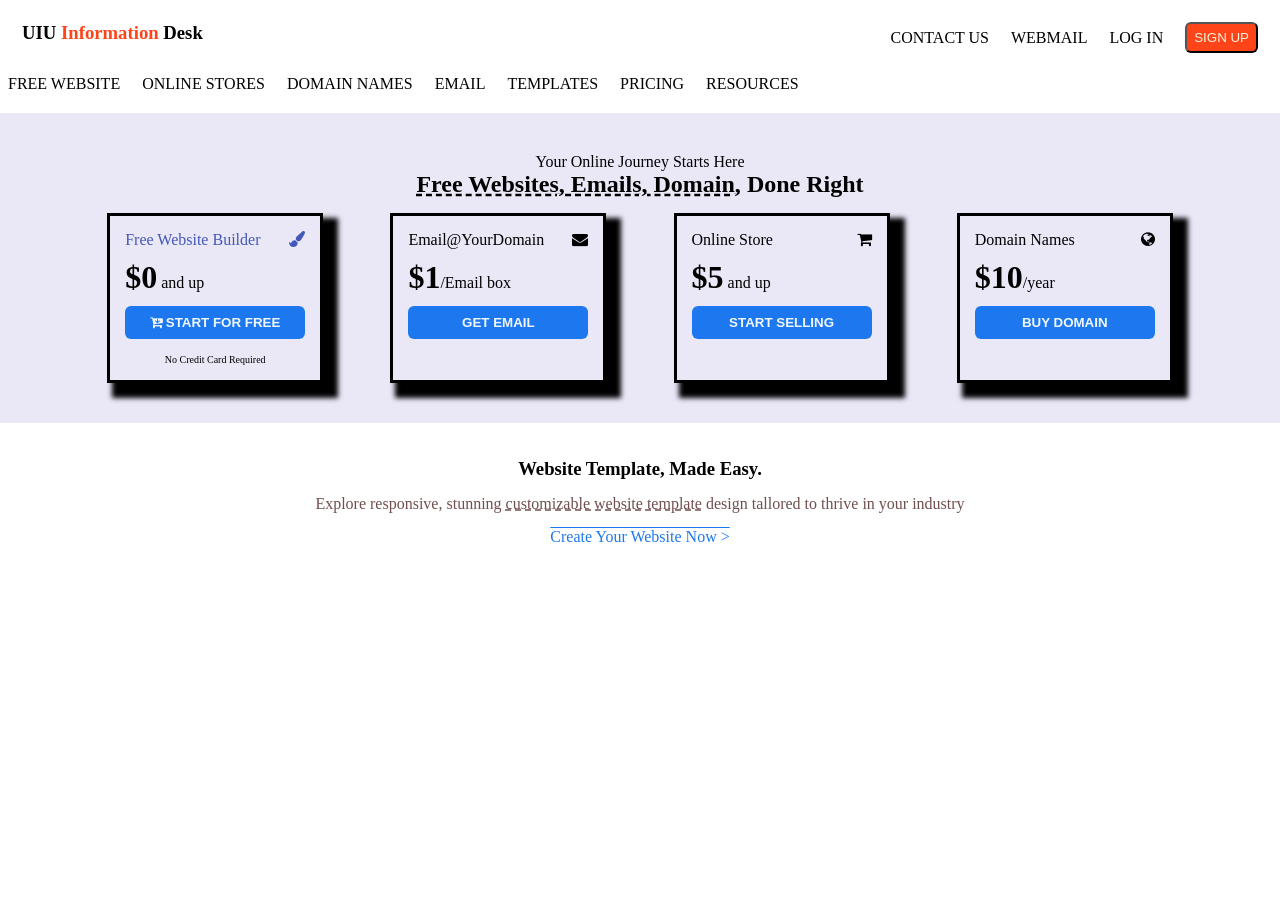
<file: spring25_mid.html/index.html>
<!doctype html>
<html lang="en">
<head>
  <meta charset="UTF-8" />
  <meta name="viewport" content="width=device-width, initial-scale=1.0" />
  <title>Document</title>

  <link rel="stylesheet" href="style.css" />
  <link rel="stylesheet"
    href="https://cdnjs.cloudflare.com/ajax/libs/font-awesome/4.7.0/css/font-awesome.min.css"/>
</head>

<body>

  <div id="nav">
    <h3>UIU <span id="info">Information</span> Desk</h3>
    <div class="nav-right">
      <a href="">CONTACT US</a>
      <a href="">WEBMAIL</a>
      <a href="">LOG IN</a>
      <button id="sign-up">SIGN UP</button>
    </div>
  </div>

  <div class="nav-right" id="header-bottom">
    <a href="">FREE WEBSITE</a>
    <a href="">ONLINE STORES</a>
    <a href="">DOMAIN NAMES</a>
    <a href="">EMAIL</a>
    <a href="">TEMPLATES</a>
    <a href="">PRICING</a>
    <a href="">RESOURCES</a>
  </div>

  <div id="parent">
    
    <div id="title">
      <p>Your Online Journey Starts Here</p>
      <h2 ><span class="test-dash">Free Websites, Emails, Domain,</span> Done Right</h2>
    </div>

    <!-- CARD CONTAINER -->
    <div class="card-info">

      <!-- CARD 1 -->
      <div class="card-1">
        <div class="card-title" style="color:#4358b8">
          <p>Free Website Builder</p>
          <i class="fa fa-paint-brush"></i>
        </div>
        <p><span class="dollar">$0</span> and up</p>
        <button class="card-button">
          <i class="fa fa-cart-arrow-down"></i> START FOR FREE
        </button>
        <p class="card-footer">No Credit Card Required</p>
      </div>

      <!-- CARD 2 -->
      <div class="card-1">
        <div class="card-title">
          <p>Email@YourDomain</p>
          <i class="fa fa-envelope"></i>
        </div>
        <p><span class="dollar">$1</span>/Email box</p>
        <button class="card-button">GET EMAIL</button>
      </div>

      <!-- CARD 3 -->
      <div class="card-1">
        <div class="card-title">
          <p>Online Store</p>
          <i class="fa fa-shopping-cart"></i>
        </div>
        <p><span class="dollar">$5</span> and up</p>
        <button class="card-button">START SELLING</button>
      </div>

      <!-- CARD 4 -->
      <div class="card-1">
        <div class="card-title">
          <p>Domain Names</p>
          <i class="fa fa-globe"></i>
        </div>
        <p><span class="dollar">$10</span>/year</p>
        <button class="card-button">BUY DOMAIN</button>
      </div>

    </div>

  </div>
  <div class="footer-section">
    <h3>Website Template, Made Easy.</h3>
    <p style="color: rgb(114, 79, 79);">Explore responsive, stunning <span class="test-dash">customizable website template</span> design tallored to thrive in your industry</p>
    <a class="web-create" href="">Create Your Website Now > </a>
  </div>

</body>
</html>
</file>
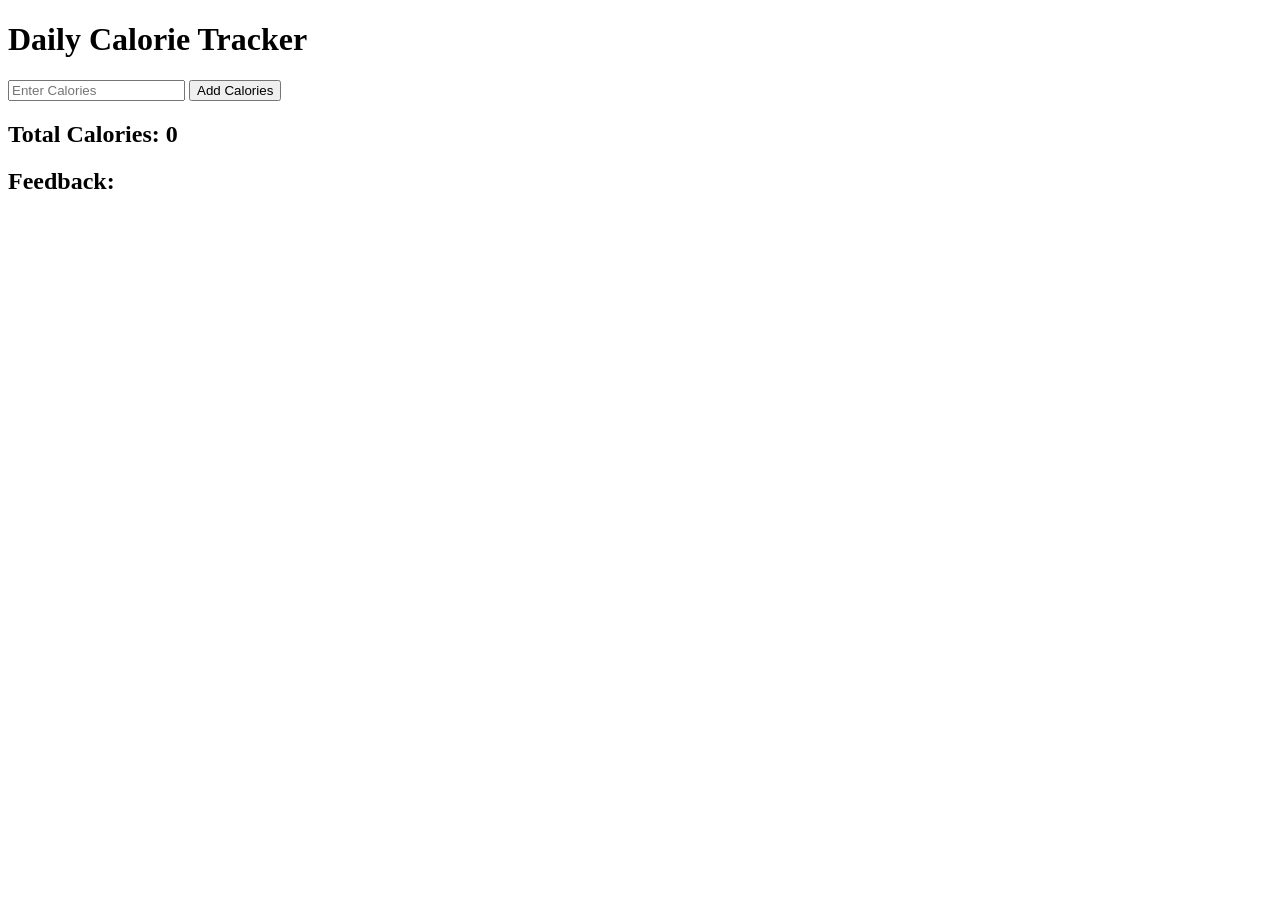
<file: summer_25.html>
<!DOCTYPE html>
<html lang="en">
<head>
    <meta charset="UTF-8">
    <title>Daily Calorie Tracker</title>
</head>
<body>

    <h1>Daily Calorie Tracker</h1>

    <input type="number" id="calorie" placeholder="Enter Calories">
    <button onclick="addCalories()">Add Calories</button>

    <h2 id="total">Total Calories: 0</h2>
    <h2 id="message">Feedback:</h2>

    <script>

        let dailyGoal = 2000;

        let total = 0;
        let count = 0;
        function addCalories() {

            let input = document.getElementById("calorie");
            let calories = Number(input.value);
            if (calories <= 0) {
                alert("Please enter a valid calorie amount.");
                return;
            }

            total += calories;
            count++;
            document.getElementById("total").innerHTML =
                "Total Calories: " + total;
            let message = "";

            if (count > 10 && total < dailyGoal) {
                message = "Be cautious of frequent snacking!";
            }
            else if (total <= 800) {
                message = "You're off to a healthy start!";
            }
            else if (total <= 1600) {
                message = "Good progress, keep it balanced!";
            }
            else if (total <= 1999) {
                message = "Almost at your limit!";
            }
            else {
                message = "Goal reached! Stay mindful!";
            }
            document.getElementById("message").innerHTML =
                "Feedback: " + message;
            input.value = "";
        }

    </script>

</body>
</html>
</file>
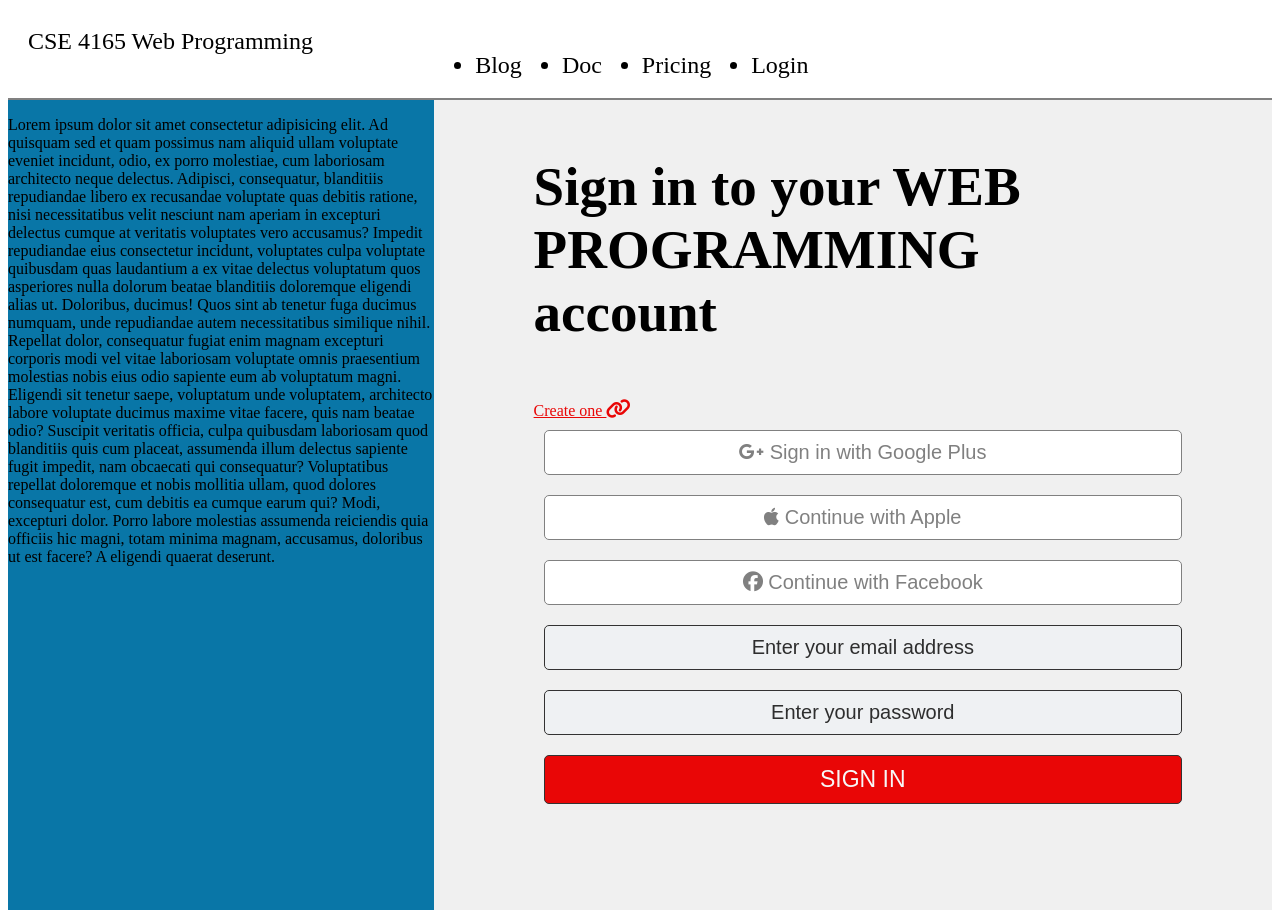
<file: mid_01.html/design.html>
<!DOCTYPE html>
<html>
<head>
  <meta charset="utf-8">
  <title>Design</title>

  <!-- CSS -->
  <link rel="stylesheet" href="design.css">

  <!-- Font Awesome 6 -->
  <link rel="stylesheet" href="https://cdnjs.cloudflare.com/ajax/libs/font-awesome/6.5.0/css/all.min.css">
</head>

<body>

  <!-- Header -->
  <div class="header flex">

    <div class="course-title">
      CSE 4165 Web Programming
    </div>

    <div class="menu-bar">

      <ul class="flex">
        <li class="add-space">Blog</li>
        <li class="add-space">Doc</li>
        <li class="add-space">Pricing</li>
        <li class="add-space">Login</li>
      </ul>

      <button class="trial-button">Start Free Trial</button>

    </div>

  </div>

  <!-- Main Body -->
  <div class="main-body flex">

    <div class="left-main">
      <!-- Left content -->
       <p>Lorem ipsum dolor sit amet consectetur adipisicing elit. Ad quisquam sed et quam possimus nam aliquid ullam voluptate eveniet incidunt, odio, ex porro molestiae, cum laboriosam architecto neque delectus. Adipisci, consequatur, blanditiis repudiandae libero ex recusandae voluptate quas debitis ratione, nisi necessitatibus velit nesciunt nam aperiam in excepturi delectus cumque at veritatis voluptates vero accusamus? Impedit repudiandae eius consectetur incidunt, voluptates culpa voluptate quibusdam quas laudantium a ex vitae delectus voluptatum quos asperiores nulla dolorum beatae blanditiis doloremque eligendi alias ut. Doloribus, ducimus! Quos sint ab tenetur fuga ducimus numquam, unde repudiandae autem necessitatibus similique nihil. Repellat dolor, consequatur fugiat enim magnam excepturi corporis modi vel vitae laboriosam voluptate omnis praesentium molestias nobis eius odio sapiente eum ab voluptatum magni. Eligendi sit tenetur saepe, voluptatum unde voluptatem, architecto labore voluptate ducimus maxime vitae facere, quis nam beatae odio? Suscipit veritatis officia, culpa quibusdam laboriosam quod blanditiis quis cum placeat, assumenda illum delectus sapiente fugit impedit, nam obcaecati qui consequatur? Voluptatibus repellat doloremque et nobis mollitia ullam, quod dolores consequatur est, cum debitis ea cumque earum qui? Modi, excepturi dolor. Porro labore molestias assumenda reiciendis quia officiis hic magni, totam minima magnam, accusamus, doloribus ut est facere? A eligendi quaerat deserunt.</p>
    </div>

    <div class="right-main">
      
      <p class="sign-in-text">
        Sign in to your WEB PROGRAMMING account
      </p>

      <a href="https://www.google.com" target="_blank" class="hyperlink-color">
        Create one
      </a>

      <i class="fa-solid fa-link icon icon"></i>
      <br>
      <button class="google-button"><i class="fa-brands fa-google-plus-g"></i>  Sign in with Google Plus</button>
      <div>
      <button class="google-button"><i class="fa-brands fa-apple"></i>  Continue with Apple</button>
      <button class="google-button"><i class="fa-brands fa-facebook"></i>  Continue with Facebook</button>
     </div>
     <button class="enter-button">Enter your email address</button>
      <button class="enter-button">Enter your password</button>
       <button class="sign-in">SIGN IN</button>
    </div>

  </div>

</body>
</html>
</file>
<file: spring25_mid.html/style.css>
* {
  margin: 0;
  padding: 0;
}
#nav{
  display: flex;
  justify-content: space-between;
  /* border: 2px solid green; */
  margin:10px;
  padding: 12px;
}
#info{
  color: #ff4419;
}
a{
  text-decoration: none;
  color: black
}
#sign-up{
  padding: 6px 7px;
  border-radius: 6px;
  text-align: center;
  background-color: #ff4419;
  color: beige;
}
.nav-right{
  display: flex;
  align-items: center;
  gap: 22px;
}
#header-bottom{
  margin-left: 8px;
  margin-bottom: 20px;
}
#parent{
  background-color: #eae8f7;
  padding: 40px 40px;
}
#title{
  display:flex;
  flex-direction: column;
  align-items: center;
}
.card-1{
  border: 3px solid black;
  width:180px;
  margin-top: 15px;
  padding:15px;
  flex-direction: column;
  gap: 10px;
  display: flex;
  box-shadow: 10px 10px 5px 5px ;
  
}
.card-title{
  display: flex;
  justify-content: space-between;
  color:rgb(26, 26, 137)
  font-weight:600;
}
.dollar{
  font-size: xx-large;
  font-weight: bold;
}
.card-button{
  background-color: #1d78f0;
  border: none;
  padding: 9px 15px;
  border-radius: 6px;
  color: aliceblue;
  font-weight: 600;
}
.card-footer{
  font-size: x-small;
  font-weight: lighter;
  margin-top: 5px;
  display: flex;
  justify-content: center;
}
.card-title2{
    color: #075627;
}
.card-info{
  display: flex;
  justify-content:space-evenly ;
}
.test-dash{
  text-decoration: underline;
  text-decoration-style: dashed;
}
.footer-section{
  display: flex;
  flex-direction: column;
  margin-top: 35px;
  margin-bottom: 10px;
  align-items: center;
  gap: 15px;
}
.web-create{
  color: #1d78f0;
  text-decoration: overline;
  /* text-decoration-style:underline; */
}
</file>
<file: mid_01.html/design.css>
.header {
  height: 10vh;
  border-bottom: 2px solid grey;
}

.flex {
  display: flex;
}

.main-body {
  height: 90vh;
  background-color: lightcoral; 
}

/* LEFT SIDE */
.left-main {
  width: 40%;
  background-color: #0976a7;
}

/* RIGHT SIDE */
.right-main {
  width: 60%;
  background-color: #f0f0f0;
  padding-left: 100px;
  padding-right: 100px;
}

.course-title {
  font-size: x-large;
  padding: 20px;
  width: 30%;
}

.menu-bar {
  width: 70%;
  font-size: x-large;
  text-align: right;
}

.add-space {
  margin: 20px;
}

.trial-button {
  margin: 20px;
  background: #0976a7;
  border: none;
  color: white;
  font-weight: bold;
  padding: 20px 20px;
  border-radius: 8px;
  font-size: small;
}
.sign-in-text{
   font-size:55px;
   font-weight: bolder;
}
.hyperlink-color{
  color:#e90606;
}
.icon{
  font-size: 20px;
  color: #e90606;
}
.google-button{
  width: 100%;
  background-color: white ;
  border: 1px solid grey;
  color:grey;
  padding-top: 10px;
  padding-bottom: 10px;
  font-size: 20px;
  border-radius: 5px ;
  gap: 100px;
  margin: 10px;
}
.enter-button{
  width: 100%;
  background-color: #eff1f3 ;
  border: 1px solid rgb(51, 50, 50);
  color:rgb(46, 46, 46);
  padding-top: 10px;
  padding-bottom: 10px;
  font-size: 20px;
  border-radius: 5px ;
  gap: 100px;
  margin: 10px;
}
.sign-in{
  width: 100%;
  background-color: #e90606;
   border: 1px solid rgb(51, 50, 50);
   color:rgb(247, 247, 247);
  padding-top: 10px;
  padding-bottom: 10px;
  font-size: 23px;
  border-radius: 5px ;
  margin: 10px;
}
</file>
